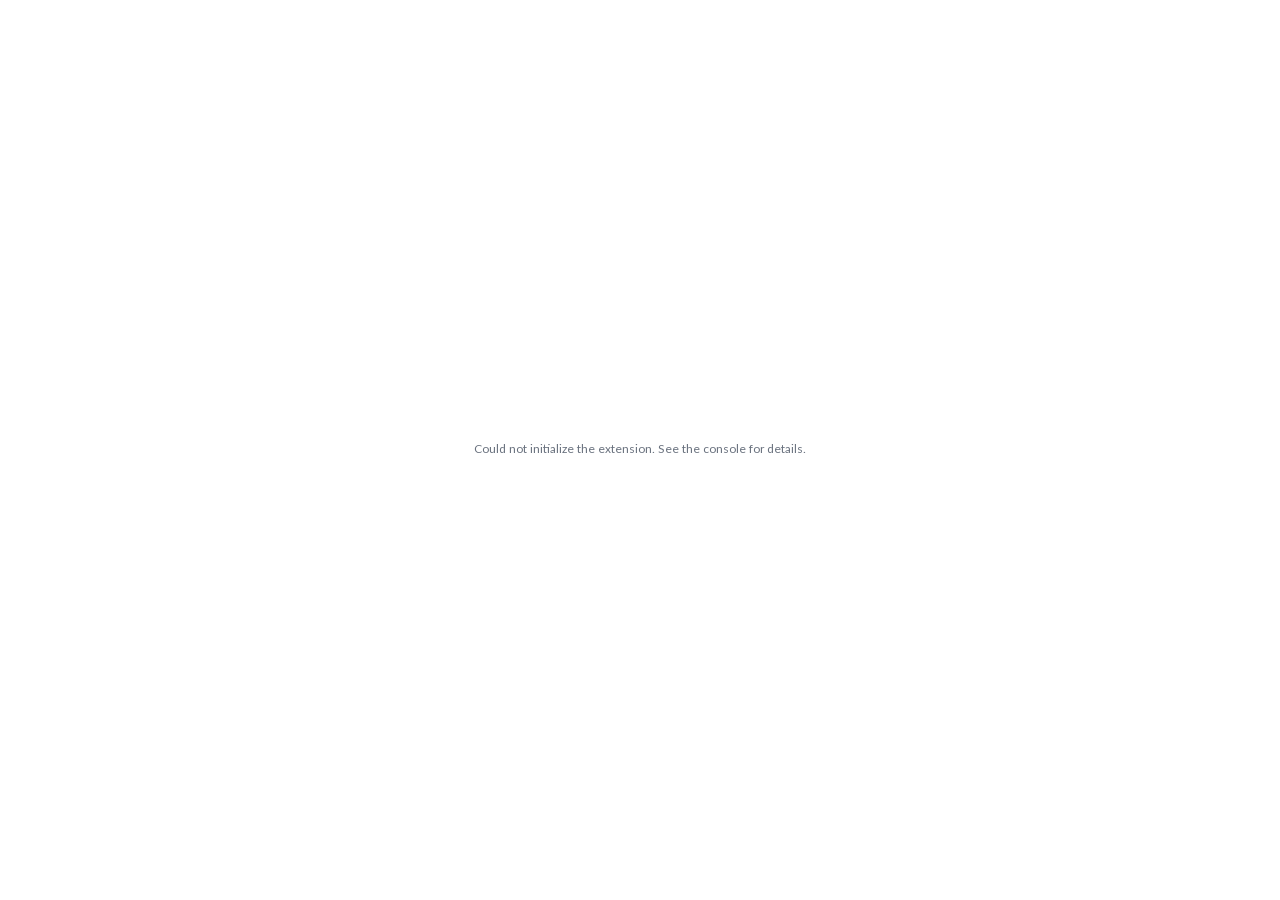
<file: index.html>
<!DOCTYPE html>
<html lang="en">
  <head>
    <meta charset="utf-8" />
    <meta name="viewport" content="width=device-width, initial-scale=1" />
    <title>Bar Chart</title>
    <link rel="stylesheet" href="./fonts/fonts.css?v=22ceb76171" />
    <link rel="stylesheet" href="./chart.css?v=0614e02020" />
    <script src="./timing.js?v=666dc99b7c"></script>
    <script src="./icons.js?v=58c76ce58f"></script>
    <script src="./config.js?v=135524ec0a"></script>
    <script src="./export.js?v=fc7566d4d2"></script>
    <script src="./chart.js?v=4d01f180c1"></script>
  </head>

  <body>
    <div id="card" class="card is-empty">
      <div class="head">
        <div id="icon" class="icon" aria-hidden="true"></div>
        <div id="title" class="title"></div>
        <div id="explanation" class="explanation"></div>
      </div>

      <div id="drillbar" class="drillbar"></div>

      <div id="body" class="body legend-top">
        <div id="legend" class="legend"></div>
        <div id="plot" class="plot">
          <svg id="svg" class="svg" role="img" aria-label="Bar chart"></svg>
        </div>
      </div>

      <div id="hint" class="hint"></div>
    </div>

    <div id="tooltip" class="tooltip" role="tooltip"></div>
    <div id="menu" class="menu" role="menu"></div>
    <div id="note" class="note-editor"></div>

    <script>
      // Dev preview only: index.html?mock loads a stand-in for the Tableau API.
      if (/[?&]mock\b/.test(location.search)) document.write('<script src="./dev/mock.js?v=609a21f750"><\/script>');
    </script>
    <script>
      // Tableau Extensions API is bundled in ./lib (no CDN). Skipped when a dev mock already defined it.
      if (!(window.tableau && window.tableau.extensions)) {
        document.write('<script src="./lib/tableau.extensions.1.17.0.min.js?v=276479f2c7"><\/script>');
      }
    </script>
    <script>
      if (window.ExtTiming) ExtTiming.mark('Tableau API library loaded');
      if (window.tableau && window.tableau.extensions) {
        window.BarChart.init();
      } else {
        document.getElementById('hint').textContent =
            'Could not load the Tableau Extensions API library.';
      }
    </script>
  </body>
</html>
</file>
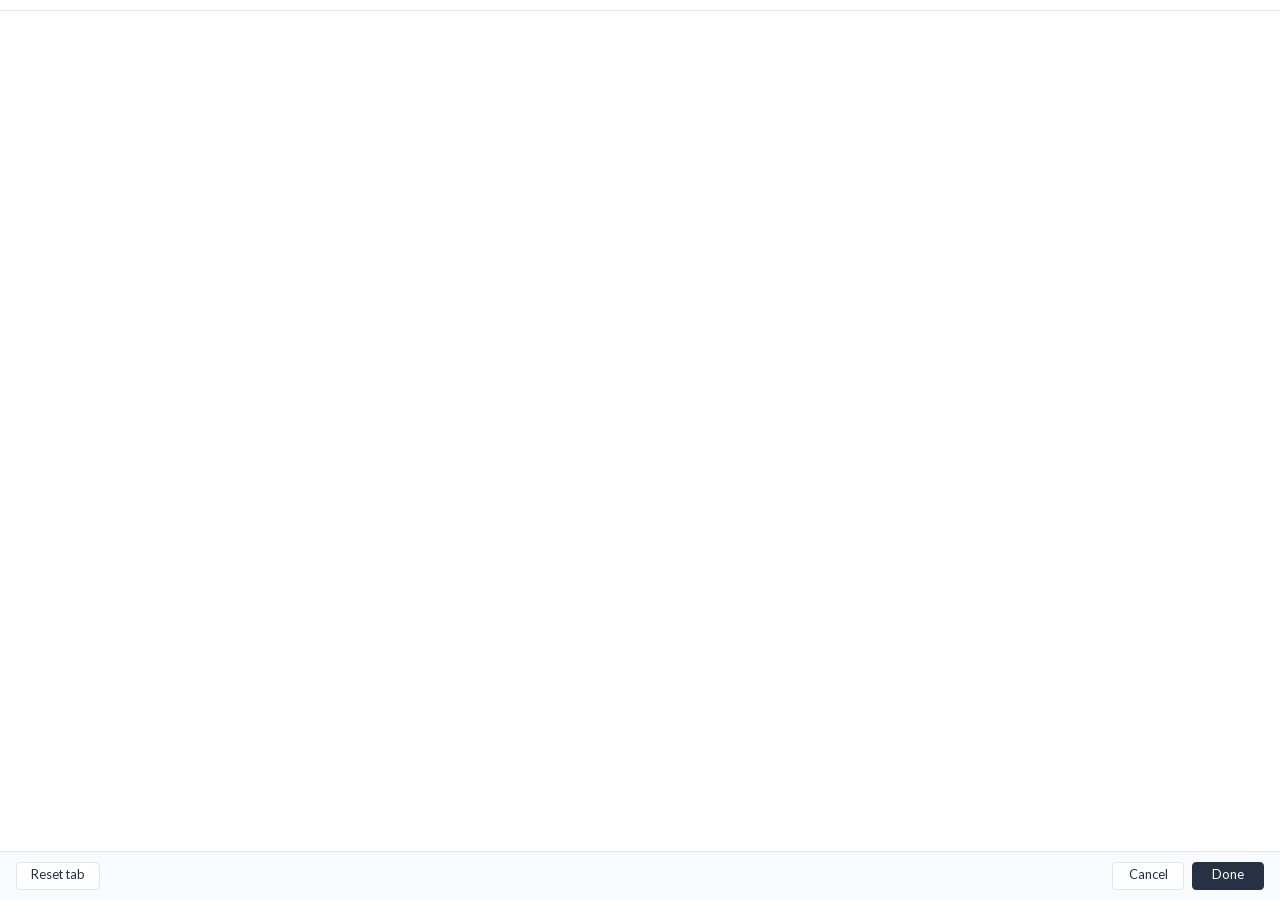
<file: configure.html>
<!DOCTYPE html>
<html lang="en">
  <head>
    <meta charset="utf-8" />
    <meta name="viewport" content="width=device-width, initial-scale=1" />
    <title>Bar Chart — Format</title>
    <link rel="stylesheet" href="./fonts/fonts.css?v=22ceb76171" />
    <link rel="stylesheet" href="./configure.css?v=208e59c6a4" />
  </head>

  <body>
    <nav class="tabs" id="tabs" role="tablist"></nav>

    <main class="body" id="panels"></main>

    <footer class="footer">
      <button class="btn" id="reset-tab" type="button" title="Restore the defaults for this tab">Reset tab</button>
      <span class="status" id="status"></span>
      <button class="btn" id="cancel" type="button">Cancel</button>
      <button class="btn btn--primary" id="done" type="button">Done</button>
    </footer>

    <script src="./icons.js?v=58c76ce58f"></script>
    <script src="./config.js?v=135524ec0a"></script>
    <script src="./configure.js?v=7432713ffc"></script>
    <script>
      if (/[?&]mock\b/.test(location.search)) document.write('<script src="./dev/mock.js?v=609a21f750"><\/script>');
    </script>
    <script>
      // Tableau Extensions API is bundled in ./lib (no CDN). Skipped when a dev mock already defined it.
      if (!(window.tableau && window.tableau.extensions)) {
        document.write('<script src="./lib/tableau.extensions.1.17.0.min.js?v=276479f2c7"><\/script>');
      }
    </script>
    <script>
      if (window.tableau && window.tableau.extensions) {
        window.BarChartConfigure.init();
      } else {
        console.error('Could not load the Tableau Extensions API library.');
      }
    </script>
  </body>
</html>
</file>
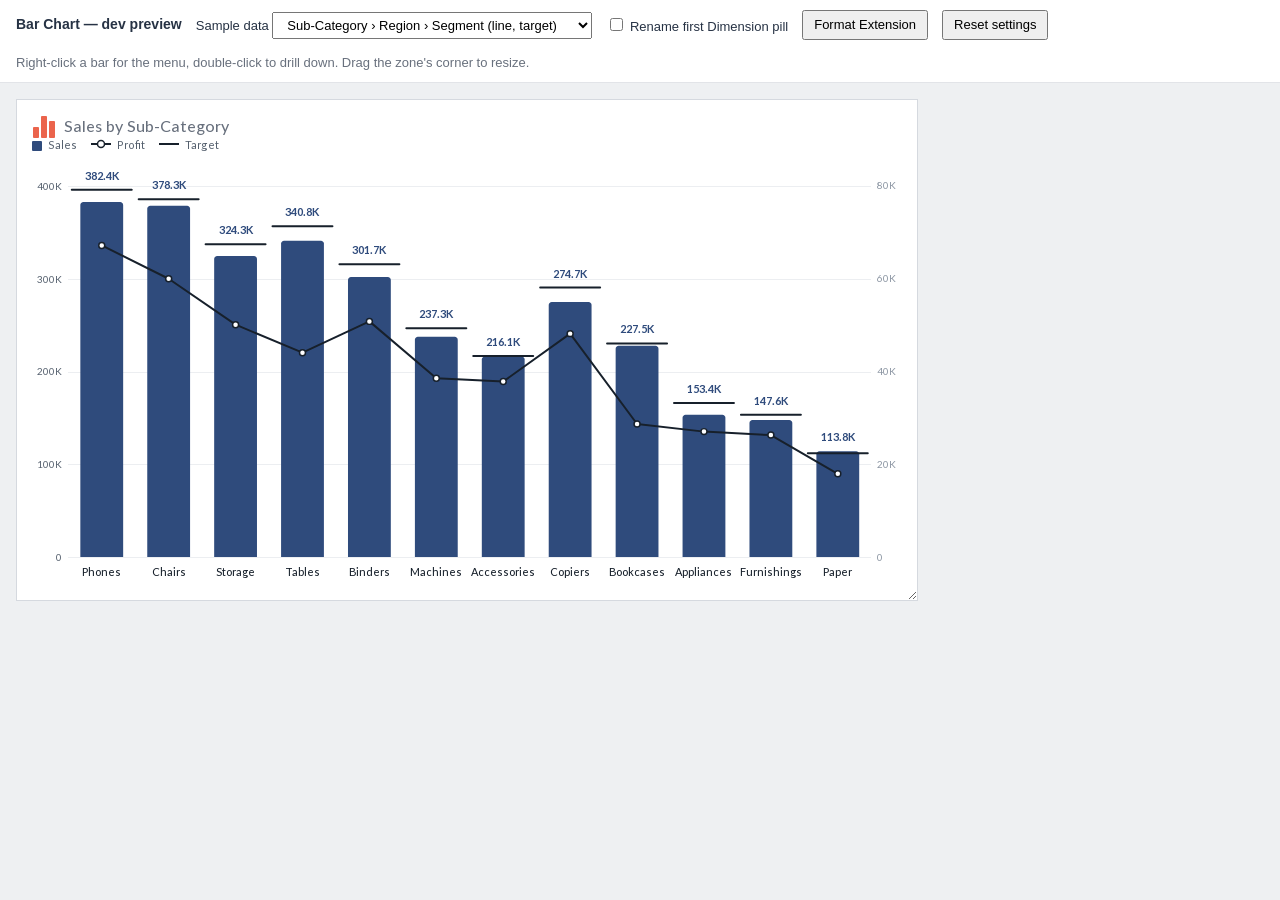
<file: dev/preview.html>
<!DOCTYPE html>
<html lang="en">
<head>
<meta charset="utf-8">
<title>Bar Chart — dev preview</title>
<style>
  body { margin: 0; font: 13px/1.4 -apple-system, "Segoe UI", Roboto, Arial, sans-serif; color: #263244; background: #eef0f2; }
  .bar { display: flex; gap: 14px; align-items: center; padding: 10px 16px; background: #fff; border-bottom: 1px solid #e2e4e8; flex-wrap: wrap; }
  .bar b { font-size: 14px; }
  .wrap { display: flex; gap: 16px; padding: 16px; align-items: flex-start; }
  .zone { resize: both; overflow: hidden; width: 900px; height: 500px; background: #fff; border: 1px solid #d5d9df; }
  .zone iframe, .dlg iframe { width: 100%; height: 100%; border: 0; display: block; }
  .dlg { width: 620px; height: 780px; background: #fff; border: 1px solid #d5d9df; box-shadow: 0 6px 24px rgba(0,0,0,.12); display: none; }
  button, select { font: inherit; padding: 4px 10px; }
  .note { color: #68707d; }
</style>
</head>
<body>
  <div class="bar">
    <b>Bar Chart — dev preview</b>
    <label>Sample data
      <select id="ds">
        <option value="sales">Sub-Category › Region › Segment (line, target)</option>
        <option value="monthly">Monthly (date axis + line)</option>
        <option value="compare">Two measures (left-right comparison)</option>
        <option value="grouped">Three measures (grouped)</option>
        <option value="stacked">Three measures (stacked / 100%)</option>
        <option value="progress">Ratios with goal (progress bars)</option>
        <option value="negative">Negative values</option>
        <option value="nested">Category › Sub-Category, Sales + Profit</option>
        <option value="big">Stress test: 1,600 rows (add &amp;n=400 for 16,000)</option>
        <option value="ages">Age group › Gender (2 values), one measure</option>
        <option value="raw">Raw large numbers</option>
        <option value="measures">No Dimension: Measure Names</option>
        <option value="top">25 countries (Top N)</option>
      </select>
    </label>
    <label><input type="checkbox" id="rename"> Rename first Dimension pill</label>
    <button id="fmt" type="button">Format Extension</button>
    <button id="reset" type="button">Reset settings</button>
    <span class="note">Right-click a bar for the menu, double-click to drill down. Drag the zone's corner to resize.</span>
  </div>
  <div class="wrap">
    <div class="zone"><iframe id="card" title="chart"></iframe></div>
    <div class="dlg" id="dlg"><iframe id="dialog" title="Format dialog"></iframe></div>
  </div>
<script>
  var ds = document.getElementById('ds');
  ds.value = localStorage.getItem('bcMockData') || 'sales';
  var rn = document.getElementById('rename');
  rn.checked = localStorage.getItem('bcMockRename') === '1';
  rn.addEventListener('change', function () { localStorage.setItem('bcMockRename', rn.checked ? '1' : '0'); closeDlg(); load(); });
  function load () { document.getElementById('card').src = '../index.html?mock&data=' + ds.value + (rn.checked ? '&rename' : '') + (/debug/.test(location.search) ? '&debug' : ''); }
  ds.addEventListener('change', function () { localStorage.setItem('bcMockData', ds.value); closeDlg(); load(); });
  document.getElementById('reset').addEventListener('click', function () { localStorage.removeItem('bcMockSettings'); closeDlg(); load(); });
  document.getElementById('fmt').addEventListener('click', function () {
    document.getElementById('card').contentWindow.postMessage({ type: 'bc-configure' }, '*');
  });
  function closeDlg () {
    document.getElementById('dlg').style.display = 'none';
    document.getElementById('dialog').src = 'about:blank';
    var c = document.getElementById('card').contentWindow;
    if (c) c.postMessage({ type: 'bc-dialog-closed' }, '*');
  }
  window.addEventListener('message', function (e) {
    if (!e.data) return;
    if (e.data.type === 'bc-open-dialog') {
      document.getElementById('dlg').style.display = 'block';
      document.getElementById('dialog').src = e.data.url;
    }
    if (e.data.type === 'bc-close-dialog') closeDlg();
  });
  load();
</script>
</body>
</html>
</file>
<file: fonts/fonts.css>
/* Lato 2.0 (SIL Open Font License) — bundled (WOFF2, Latin subset) so the card matches Figma even on
   machines without Lato installed. An installed copy is preferred when present. */
@font-face {
  font-family: "Lato";
  font-style: normal;
  font-weight: 400;
  font-display: swap;
  src: local("Lato Regular"), local("Lato-Regular"), url("./Lato-Regular.woff2") format("woff2");
  unicode-range: U+0000-017F, U+0192, U+02C6, U+02DA, U+02DC, U+2000-206F, U+2070-209F, U+20A0-20CF, U+2100-2122, U+2190-2193, U+2212, U+2215, U+2248, U+2260, U+2264-2265, U+25B2-25BE, U+FEFF, U+FFFD;
}
@font-face {
  font-family: "Lato";
  font-style: italic;
  font-weight: 400;
  font-display: swap;
  src: local("Lato Italic"), local("Lato-Italic"), url("./Lato-Italic.woff2") format("woff2");
  unicode-range: U+0000-017F, U+0192, U+02C6, U+02DA, U+02DC, U+2000-206F, U+2070-209F, U+20A0-20CF, U+2100-2122, U+2190-2193, U+2212, U+2215, U+2248, U+2260, U+2264-2265, U+25B2-25BE, U+FEFF, U+FFFD;
}
@font-face {
  font-family: "Lato";
  font-style: normal;
  font-weight: 500;
  font-display: swap;
  src: local("Lato Medium"), local("Lato-Medium"), url("./Lato-Medium.woff2") format("woff2");
  unicode-range: U+0000-017F, U+0192, U+02C6, U+02DA, U+02DC, U+2000-206F, U+2070-209F, U+20A0-20CF, U+2100-2122, U+2190-2193, U+2212, U+2215, U+2248, U+2260, U+2264-2265, U+25B2-25BE, U+FEFF, U+FFFD;
}
@font-face {
  font-family: "Lato";
  font-style: italic;
  font-weight: 500;
  font-display: swap;
  src: local("Lato Medium Italic"), local("Lato-MediumItalic"), url("./Lato-MediumItalic.woff2") format("woff2");
  unicode-range: U+0000-017F, U+0192, U+02C6, U+02DA, U+02DC, U+2000-206F, U+2070-209F, U+20A0-20CF, U+2100-2122, U+2190-2193, U+2212, U+2215, U+2248, U+2260, U+2264-2265, U+25B2-25BE, U+FEFF, U+FFFD;
}
@font-face {
  font-family: "Lato";
  font-style: normal;
  font-weight: 700;
  font-display: swap;
  src: local("Lato Bold"), local("Lato-Bold"), url("./Lato-Bold.woff2") format("woff2");
  unicode-range: U+0000-017F, U+0192, U+02C6, U+02DA, U+02DC, U+2000-206F, U+2070-209F, U+20A0-20CF, U+2100-2122, U+2190-2193, U+2212, U+2215, U+2248, U+2260, U+2264-2265, U+25B2-25BE, U+FEFF, U+FFFD;
}
@font-face {
  font-family: "Lato";
  font-style: italic;
  font-weight: 700;
  font-display: swap;
  src: local("Lato Bold Italic"), local("Lato-BoldItalic"), url("./Lato-BoldItalic.woff2") format("woff2");
  unicode-range: U+0000-017F, U+0192, U+02C6, U+02DA, U+02DC, U+2000-206F, U+2070-209F, U+20A0-20CF, U+2100-2122, U+2190-2193, U+2212, U+2215, U+2248, U+2260, U+2264-2265, U+25B2-25BE, U+FEFF, U+FFFD;
}
</file>
<file: chart.css>
/* Bar Chart — header styled like KPI Card 3; fonts, colours and sizes are set
   inline by chart.js from the saved settings. */

html,
body {
  margin: 0;
  padding: 0;
  width: 100%;
  height: 100%;
  overflow: hidden;
  background: transparent !important;
}

*,
*::before,
*::after {
  box-sizing: border-box;
}

.card {
  width: 100%;
  height: 100%;
  padding: 15px;
  display: flex;
  flex-direction: column;
  align-items: stretch;
  background: transparent;
  line-height: normal;
  -webkit-font-smoothing: antialiased;
  user-select: none;
  cursor: default;
  overflow: hidden;
}

/* ---- Header (same as KPI Card 3) ------------------------------------- */
.head {
  display: grid;
  grid-template-columns: auto minmax(0, 1fr);
  column-gap: 8px;
  align-items: center;
  min-width: 0;
  flex: none;
}

.icon {
  grid-column: 1;
  grid-row: 1;
  display: flex;
  align-items: center;
  justify-content: center;
  line-height: 0;
}

.head.icon-span .icon { grid-row: 1 / span 2; }

.icon svg,
.icon img { display: block; }

.title {
  grid-column: 2;
  grid-row: 1;
  min-width: 0;
  white-space: nowrap;
  overflow: hidden;
  text-overflow: ellipsis;
}

.explanation {
  grid-column: 2;
  grid-row: 2;
  min-width: 0;
  white-space: nowrap;
  overflow: hidden;
  text-overflow: ellipsis;
}

.card.no-icon .head { grid-template-columns: minmax(0, 1fr); }

.card.no-icon .title,
.card.no-icon .explanation { grid-column: 1; }

.card.no-head .head { display: none; }

/* ---- Drill breadcrumb ---------------------------------------------------- */
.drillbar {
  display: none;
  flex: none;
  align-items: center;
  gap: 6px;
  margin-top: 6px;
  font: 11.5px/1.3 "Lato", -apple-system, "Segoe UI", Roboto, Arial, sans-serif;
  color: #55606e;
  min-width: 0;
  white-space: nowrap;
  overflow: hidden;
}

.drillbar.is-on { display: flex; }

.drillbar button {
  border: 1px solid #e2e4e8;
  background: #fff;
  border-radius: 4px;
  padding: 2px 8px;
  font: inherit;
  color: #263244;
  cursor: pointer;
}

.drillbar button:hover { background: #f2f4f6; }
.drillbar .crumb { overflow: hidden; text-overflow: ellipsis; }
.drillbar .crumb b { color: #263244; }

/* ---- Body: legend + plot --------------------------------------------------- */
.body {
  flex: 1 1 auto;
  min-height: 0;
  display: flex;
  flex-direction: column;
  gap: 8px;
}

.body.legend-bottom { flex-direction: column-reverse; }
.body.legend-left { flex-direction: row; }
.body.legend-right { flex-direction: row-reverse; }

.legend {
  flex: none;
  display: flex;
  flex-wrap: wrap;
  align-items: center;
  column-gap: 14px;
  row-gap: 4px;
  min-width: 0;
}

.legend:empty { display: none; }

.body.legend-left .legend,
.body.legend-right .legend {
  flex-direction: column;
  flex-wrap: nowrap;
  align-items: flex-start;
  justify-content: center;
  max-width: 34%;
  overflow: hidden;
}

.legend.is-boxed { padding: 6px 10px; border: 1px solid #e2e4e8; border-radius: 6px; }

.legend .lg-title { font-weight: 700; margin-right: 4px; }

.lg-item {
  display: inline-flex;
  align-items: center;
  gap: 6px;
  min-width: 0;
  max-width: 100%;
  white-space: nowrap;
  cursor: default;
  transition: opacity 0.15s;
}

.lg-item.is-click { cursor: pointer; }
.lg-item.is-off { opacity: 0.35; }
.lg-item.is-off .lg-name { text-decoration: line-through; }
.lg-name { overflow: hidden; text-overflow: ellipsis; }
.lg-val { font-weight: 700; }
.lg-mark { flex: none; display: inline-block; }
.lg-ramp { display: inline-block; width: 90px; height: 8px; border-radius: 2px; }

/* ---- Chart ------------------------------------------------------------ */
.plot {
  flex: 1 1 auto;
  min-height: 0;
  min-width: 0;
  position: relative;
  border-radius: 4px;
}

.svg {
  position: absolute;
  inset: 0;
  width: 100%;
  height: 100%;
  overflow: visible;
  font-variant-numeric: lining-nums tabular-nums;
}

.svg .bar { cursor: pointer; transition: opacity 0.15s; }
.svg .bar.is-dim { opacity: var(--dim, 0.45); }
.svg .bar.is-hover .bar-body { filter: brightness(1.06); }
.svg .line-series { transition: opacity 0.15s; }
.svg .line-series.is-dim { opacity: 0.2; }
.svg text { pointer-events: none; }
.svg .comment-mark { cursor: pointer; }
.svg .lbl { transition: opacity 0.15s; }
/* value labels and names on the axis are clickable like their bars */
.svg [data-cat], .svg .lbl[data-i] * { pointer-events: auto; pointer-events: bounding-box; cursor: pointer; }
/* Click selects the bar in Tableau: everything but the selected category fades */
.svg .is-unsel { opacity: 0.3; transition: opacity 0.15s; }
.svg .bar.is-unsel.is-dim { opacity: 0.2; }
/* many marks: no fade transitions, so hovering stays fast */
.many .svg .bar, .many .svg .lbl, .many .svg .line-series, .many .svg .is-unsel, .svg.many .bar { transition: none; }
.svg .lbl.is-dim { opacity: 0.35; }

@keyframes bc-grow { from { transform: scale(var(--sx, 1), var(--sy, 0)); } to { transform: scale(1, 1); } }
@keyframes bc-fade { from { opacity: 0; } to { opacity: 1; } }

.svg.animate .grow {
  transform-box: fill-box;
  animation: bc-grow var(--ms, 450ms) cubic-bezier(0.2, 0.7, 0.2, 1) both;
}

.svg.animate .fade { animation: bc-fade var(--ms, 450ms) ease-out both; }

/* ---- Tooltip ---------------------------------------------------------- */
.tooltip {
  display: none;
  position: fixed;
  z-index: 10;
  pointer-events: none;
  min-width: 150px;
  max-width: 320px;
  padding: 8px 10px;
  background: #ffffff;
  border: 1px solid #e2e4e8;
  border-radius: 6px;
  box-shadow: 0 4px 14px rgba(38, 50, 68, 0.12);
  font-size: 12px;
  line-height: 1.4;
  color: #263244;
  white-space: nowrap;
}

.tooltip.is-pinned { pointer-events: auto; max-height: 80vh; overflow: auto; box-shadow: 0 6px 22px rgba(38, 50, 68, 0.22); }

.tt-close {
  float: right;
  margin: -4px -4px 0 8px;
  border: 0;
  background: none;
  font-size: 15px;
  line-height: 1;
  color: #8c96a3;
  cursor: pointer;
  padding: 2px 4px;
}

.tt-path { color: #8c96a3; font-size: 11px; }
.tt-name { color: #68707d; margin-bottom: 2px; }
.tt-series { display: flex; align-items: center; gap: 6px; color: #55606e; }
.tt-value { font-weight: 700; font-size: 14px; }
.tt-note { color: #68707d; font-size: 11px; }
.tt-rows { margin-top: 6px; border-top: 1px solid #eef0f2; padding-top: 5px; }
.tt-head { display: flex; gap: 6px; font-size: 10.5px; color: #8c96a3; text-transform: uppercase; letter-spacing: 0.04em; margin-bottom: 2px; }
.tt-head .nm { flex: 1; }
.tt-head button { border: 0; background: none; font: inherit; color: inherit; cursor: pointer; padding: 0 2px; text-transform: inherit; letter-spacing: inherit; }
.tt-head button.is-on { color: #263244; font-weight: 700; }
.tt-row { display: flex; align-items: center; gap: 6px; }
.tt-row .sw { width: 9px; height: 9px; border-radius: 2px; flex: none; }
.tt-row .nm { flex: 1; color: #55606e; overflow: hidden; text-overflow: ellipsis; }
.tt-row .vl { font-weight: 600; }
.tt-kv .tt-row { align-items: flex-start; }
.tt-kv .tt-row .nm { flex: none; max-width: 50%; }
.tt-kv .tt-row .vl { flex: 1; text-align: right; overflow-wrap: anywhere; }
.tt-row .pc { color: #8c96a3; min-width: 42px; text-align: right; }
.tt-more { color: #8c96a3; font-size: 11px; }
.tt-comment { margin-top: 6px; padding: 5px 7px; border-left: 3px solid #eb644c; background: #fdf3f1; white-space: normal; font-size: 11.5px; }
.tt-comment .by { color: #8c96a3; font-size: 10.5px; }
.tt-hint { margin-top: 5px; color: #a0a8b3; font-size: 10.5px; }

/* ---- Right-click menu ------------------------------------------------- */
.menu {
  display: none;
  position: fixed;
  z-index: 20;
  min-width: 200px;
  padding: 4px 0;
  background: #ffffff;
  border: 1px solid #e2e4e8;
  border-radius: 6px;
  box-shadow: 0 6px 18px rgba(38, 50, 68, 0.16);
  font: 12.5px/1.3 "Lato", -apple-system, "Segoe UI", Roboto, Arial, sans-serif;
  color: #263244;
}

.menu button {
  display: block;
  width: 100%;
  padding: 7px 14px;
  border: 0;
  background: none;
  font: inherit;
  color: inherit;
  text-align: left;
  cursor: pointer;
  white-space: nowrap;
}

.menu button:hover { background: #f2f4f6; }
.menu button:disabled { color: #b0b6bf; cursor: default; background: none; }
.menu hr { border: 0; border-top: 1px solid #eef0f2; margin: 4px 0; }
.menu .menu-head { padding: 4px 14px 2px; font-size: 11px; color: #8c96a3; overflow: hidden; text-overflow: ellipsis; white-space: nowrap; max-width: 280px; }

/* ---- Comment editor ----------------------------------------------------- */
.note-editor {
  display: none;
  position: fixed;
  z-index: 30;
  width: 260px;
  padding: 10px;
  background: #fff;
  border: 1px solid #e2e4e8;
  border-radius: 6px;
  box-shadow: 0 8px 24px rgba(38, 50, 68, 0.2);
  font: 12px/1.4 "Lato", -apple-system, "Segoe UI", Roboto, Arial, sans-serif;
  color: #263244;
}

.note-editor .ne-title { font-weight: 700; margin-bottom: 6px; overflow: hidden; text-overflow: ellipsis; white-space: nowrap; }
.note-editor textarea {
  width: 100%;
  height: 70px;
  resize: vertical;
  border: 1px solid #e2e4e8;
  border-radius: 4px;
  padding: 6px;
  font: inherit;
  user-select: text;
}
.note-editor .ne-list { max-height: 120px; overflow: auto; margin-bottom: 6px; }
.note-editor .ne-item { display: flex; gap: 6px; align-items: flex-start; padding: 4px 0; border-bottom: 1px solid #f0f1f3; }
.note-editor .ne-item span { flex: 1; white-space: pre-wrap; }
.note-editor .ne-item button { border: 0; background: none; color: #b4431e; cursor: pointer; font: inherit; }
.note-editor .ne-row { display: flex; gap: 6px; justify-content: flex-end; margin-top: 8px; align-items: center; }
.note-editor .ne-row .msg { margin-right: auto; color: #b4431e; font-size: 11px; }
.note-editor .ne-row button {
  height: 26px;
  padding: 0 12px;
  border: 1px solid #e2e4e8;
  border-radius: 4px;
  background: #fff;
  font: inherit;
  cursor: pointer;
}
.note-editor .ne-row button.primary { background: #263244; border-color: #263244; color: #fff; }

/* ---- Empty state ------------------------------------------------------ */
.hint {
  display: none;
  margin: auto;
  max-width: 90%;
  font: 12px/1.45 "Lato", -apple-system, "Segoe UI", Roboto, Arial, sans-serif;
  color: #68707d;
  text-align: center;
}

.card.is-empty > :not(.hint) { display: none !important; }
.card.is-empty .hint { display: block; }

/* ---- small multiples ---------------------------------------------------- */
.panes { position: absolute; inset: 0; display: grid; }
.pane { display: flex; flex-direction: column; min-width: 0; min-height: 0; }
.pane-title { flex: none; padding: 0 2px 4px; white-space: nowrap; overflow: hidden; text-overflow: ellipsis; }
.pane-plot { flex: 1 1 auto; position: relative; min-height: 0; min-width: 0; }
</file>
<file: configure.css>
:root {
  --text: #263244;
  --muted: #68707d;
  --line: #e2e4e8;
  --soft: #f5f6f8;
  --accent: #eb644c;
  --accent-ink: #ffffff;
  --font: "Lato", -apple-system, BlinkMacSystemFont, "Segoe UI", Roboto, Arial, sans-serif;
}

* { box-sizing: border-box; }

html, body { margin: 0; height: 100%; }

body {
  display: flex;
  flex-direction: column;
  font: 13px/1.35 var(--font);
  color: var(--text);
  background: #fff;
}

/* ---- tabs -------------------------------------------------------------- */
.tabs {
  display: flex;
  gap: 2px;
  padding: 10px 12px 0;
  border-bottom: 1px solid var(--line);
  flex: none;
  overflow-x: auto;
}

.tab {
  border: 0;
  background: none;
  padding: 8px 10px 9px;
  font: inherit;
  color: var(--muted);
  cursor: pointer;
  border-bottom: 2px solid transparent;
  white-space: nowrap;
}

.tab:hover { color: var(--text); }

.tab[aria-selected="true"] {
  color: var(--text);
  font-weight: 700;
  border-bottom-color: var(--accent);
}

/* ---- panels ------------------------------------------------------------ */
.body {
  flex: 1;
  overflow-y: auto;
  padding: 14px 16px 20px;
}

.panel[hidden] { display: none; }

.group { margin: 0 0 18px; }

.group-title {
  margin: 0 0 8px;
  font-size: 11px;
  font-weight: 700;
  letter-spacing: 0.06em;
  text-transform: uppercase;
  color: var(--muted);
}

.row {
  display: grid;
  grid-template-columns: 132px 1fr;
  align-items: center;
  gap: 10px;
  min-height: 30px;
  margin-bottom: 6px;
}

.row > label:first-child { color: var(--muted); }

.row[hidden] { display: none; }

.help {
  grid-column: 2;
  margin-top: -4px;
  font-size: 11.5px;
  color: var(--muted);
}

.inline { display: flex; align-items: center; gap: 8px; min-width: 0; }

input[type="text"],
input[type="number"],
select,
textarea {
  height: 28px;
  width: 100%;
  min-width: 0;
  padding: 0 8px;
  border: 1px solid var(--line);
  border-radius: 4px;
  font: inherit;
  color: var(--text);
  background: #fff;
}

textarea { height: 52px; padding: 6px 8px; resize: vertical; }

input[type="number"] { width: 84px; }

input:focus, select:focus, textarea:focus {
  outline: 2px solid rgba(235, 100, 76, 0.35);
  outline-offset: 0;
  border-color: var(--accent);
}

input[type="color"] {
  width: 34px;
  height: 28px;
  padding: 0;
  border: 1px solid var(--line);
  border-radius: 4px;
  background: none;
  cursor: pointer;
  flex: none;
}

.hex {
  width: 92px !important;
  font-family: ui-monospace, SFMono-Regular, Menlo, monospace;
  font-size: 12px;
  text-transform: uppercase;
}

.hex.is-invalid { border-color: #e35263; }

input[type="checkbox"] { accent-color: var(--accent); width: 15px; height: 15px; margin: 0; }

input[type="range"] { flex: 1; accent-color: var(--accent); }

.readout { min-width: 38px; text-align: right; color: var(--muted); font-variant-numeric: tabular-nums; }

/* ---- segmented control ------------------------------------------------ */
.seg {
  justify-self: start;
  display: inline-flex;
  border: 1px solid var(--line);
  border-radius: 4px;
  overflow: hidden;
}

.seg button {
  border: 0;
  border-right: 1px solid var(--line);
  background: #fff;
  padding: 5px 10px;
  font: inherit;
  color: var(--text);
  cursor: pointer;
}

.seg button:last-child { border-right: 0; }

.seg button[aria-pressed="true"] { background: var(--text); color: #fff; }

/* ---- icon pickers ------------------------------------------------------ */
.icon-preview {
  display: flex;
  align-items: center;
  gap: 10px;
  padding: 10px 12px;
  border: 1px solid var(--line);
  border-radius: 6px;
  margin-bottom: 14px;
  background: var(--soft);
}

.icon-preview .slot {
  width: 24px;
  height: 24px;
  display: flex;
  align-items: center;
  justify-content: center;
  flex: none;
}

.icon-preview .slot img, .icon-preview .slot svg { display: block; }

.icon-preview .name { color: var(--muted); font-size: 12px; overflow: hidden; text-overflow: ellipsis; white-space: nowrap; }

.grid {
  display: grid;
  grid-template-columns: repeat(auto-fill, minmax(40px, 1fr));
  gap: 6px;
  padding: 2px;
}

.cell {
  height: 40px;
  border: 1px solid var(--line);
  border-radius: 5px;
  background: #fff;
  display: flex;
  align-items: center;
  justify-content: center;
  cursor: pointer;
  padding: 0;
}

.cell:hover { border-color: #b8bdc6; }

.cell.is-active { outline: 2px solid var(--accent); outline-offset: 1px; border-color: transparent; }

.cell img { max-width: 24px; max-height: 24px; display: block; }

.cell--dark, .slot--dark { background: #263244; border-color: #263244; border-radius: 5px; }

.grid-title {
  margin: 12px 0 6px;
  font-size: 11.5px;
  font-weight: 700;
  color: var(--muted);
}

.grid-title:first-child { margin-top: 4px; }

.note { color: var(--muted); font-size: 12px; margin: 6px 0 10px; }

.note code { font-size: 11.5px; background: var(--soft); padding: 1px 4px; border-radius: 3px; }

.drop {
  display: flex;
  flex-direction: column;
  align-items: center;
  justify-content: center;
  gap: 4px;
  padding: 18px;
  border: 1.5px dashed #c9cdd4;
  border-radius: 6px;
  color: var(--muted);
  text-align: center;
  cursor: pointer;
}

.drop.is-over { border-color: var(--accent); background: #fff6f4; }

.drop input { display: none; }

/* ---- footer ------------------------------------------------------------ */
.footer {
  flex: none;
  display: flex;
  align-items: center;
  gap: 8px;
  padding: 10px 16px;
  border-top: 1px solid var(--line);
  background: #fafbfc;
}

.status { margin-right: auto; color: var(--muted); font-size: 12px; }

.btn {
  height: 28px;
  min-width: 72px;
  padding: 0 14px;
  border: 1px solid var(--line);
  border-radius: 4px;
  background: #fff;
  font: inherit;
  color: var(--text);
  cursor: pointer;
}

.btn:hover { background: var(--soft); }

.btn--primary { background: var(--text); border-color: var(--text); color: #fff; }

.btn--primary:hover { background: #1a2433; }

/* ---- Waterfall additions (shared) --------------------------------------------- */
.tabs { flex-wrap: wrap; }
.sample {
  grid-column: 2;
  margin: 2px 0 8px 142px;
  font-size: 12px;
  color: var(--muted);
  font-variant-numeric: tabular-nums;
  white-space: pre;
}
.subcard {
  border: 1px solid var(--line);
  border-radius: 6px;
  padding: 10px 12px 8px;
  margin-bottom: 10px;
  background: var(--soft);
}
.btn--small { height: 24px; min-width: 0; padding: 0 10px; font-size: 12px; }
.group .inline .btn { flex: none; }
.note a { color: var(--accent); }
.dimlist { display: flex; flex-direction: column; gap: 4px; }
.dimitem {
  display: flex; align-items: center; gap: 8px;
  padding: 4px 6px 4px 8px; border: 1px solid var(--line); border-radius: 4px; background: #fff;
}
.dimitem.is-off .dimname { color: var(--muted); }
.dimname { flex: 1; min-width: 0; overflow: hidden; text-overflow: ellipsis; white-space: nowrap; }
.mini {
  width: 24px; height: 22px; padding: 0; border: 1px solid var(--line); border-radius: 3px;
  background: #fff; color: var(--text); font-size: 9px; cursor: pointer;
}
.mini:disabled { opacity: 0.3; cursor: default; }

/* ---- Bar Chart additions ---------------------------------------------- */
.tabs { row-gap: 0; }
.tab { padding: 7px 8px 8px; }
.presets { display: grid; grid-template-columns: repeat(auto-fill, minmax(120px, 1fr)); gap: 8px; }
.preset {
  display: flex; flex-direction: column; align-items: stretch; gap: 4px;
  padding: 6px; border: 1px solid var(--line); border-radius: 6px; background: #fff;
  font: inherit; font-size: 11.5px; color: var(--text); cursor: pointer; text-align: center;
}
.preset:hover { border-color: var(--accent); }
.preset svg { display: block; width: 100%; height: 56px; }
.choice { display: grid; grid-template-columns: repeat(auto-fill, minmax(92px, 1fr)); gap: 6px; }
.choice button {
  display: flex; flex-direction: column; align-items: center; gap: 3px; padding: 6px 4px;
  border: 1px solid var(--line); border-radius: 6px; background: #fff; font: inherit; font-size: 11.5px;
  color: var(--text); cursor: pointer;
}
.choice button svg { width: 44px; height: 30px; display: block; }
.choice button[aria-pressed="true"] { outline: 2px solid var(--accent); outline-offset: 1px; border-color: transparent; }
.memberlist { display: flex; flex-direction: column; gap: 4px; max-height: 340px; overflow: auto; padding-right: 2px; }
.member {
  display: grid; grid-template-columns: 26px minmax(0, 1fr) auto; align-items: center; gap: 8px;
  padding: 4px 6px; border: 1px solid var(--line); border-radius: 4px; background: #fff;
}
.member .mslot { width: 24px; height: 24px; display: flex; align-items: center; justify-content: center; border-radius: 4px; }
.member .mslot img { max-width: 20px; max-height: 20px; }
.member .mname { overflow: hidden; text-overflow: ellipsis; white-space: nowrap; }
.member .inline { gap: 4px; }
.member select { width: auto; max-width: 130px; height: 24px; font-size: 12px; }
.member .btn--small { min-width: 0; }
.swatches { display: flex; flex-wrap: wrap; gap: 3px; }
.swatches span { width: 14px; height: 14px; border-radius: 3px; display: inline-block; }
.comment {
  border: 1px solid var(--line); border-left: 3px solid var(--accent); border-radius: 4px;
  padding: 6px 8px; margin-bottom: 6px; background: #fff;
}
.comment .meta { color: var(--muted); font-size: 11px; display: flex; gap: 8px; align-items: center; }
.comment .meta .sp { flex: 1; }
.comment textarea { margin-top: 4px; }
.picker-pop { margin-top: 6px; padding: 8px; border: 1px solid var(--line); border-radius: 6px; background: var(--soft); }
.picker-pop .grid { grid-template-columns: repeat(auto-fill, minmax(34px, 1fr)); }
.picker-pop .cell { height: 34px; }

/* ---- presets tab ------------------------------------------------------- */
.preset-btns { flex-wrap: wrap; margin: 4px 0 8px; }
.preset-json { height: 120px; font-family: ui-monospace, Menlo, Consolas, monospace; font-size: 11.5px; white-space: pre; }
.preset-msg { margin: 0 0 14px; padding: 8px 10px; border-radius: 4px; background: #EAF5EE; color: #1E6B3C; font-size: 12px; }
.preset-msg.is-error { background: #FDECEA; color: #A1281C; }
.preset-inline-help { margin: 0; }
.preset-item { display: flex; align-items: center; justify-content: space-between; gap: 8px; padding: 6px 0; border-bottom: 1px solid var(--line); }
.preset-name { min-width: 0; overflow: hidden; text-overflow: ellipsis; white-space: nowrap; }

/* ---- parameters in texts ----------------------------------------------- */
.param-tools { flex-wrap: wrap; margin-top: -2px; }
.param-insert { width: auto; height: 24px; font-size: 12px; }
.param-preview { grid-column: auto; margin: 0; }
.param-preview.is-warn { color: #B4431E; }
.subcard-title { font-weight: 600; margin: 0 0 6px; color: var(--text); }

/* ---- Grouping tab: field roles ----------------------------------------- */
.role-row { grid-template-columns: minmax(0, 1fr) auto; }
.role-name { display: flex; align-items: center; gap: 8px; color: var(--text) !important; font-weight: 600; min-width: 0; overflow: hidden; text-overflow: ellipsis; white-space: nowrap; }
.role-dot { width: 8px; height: 8px; border-radius: 50%; flex: none; }
.role-bars { background: #2F4B7C; }
.role-split { background: #EB644C; }
.role-breakdown { background: #9AA3AF; }
.seg--roles button { min-width: 84px; }
.seg button:disabled { opacity: 0.4; cursor: default; }
.role-summary { margin: 4px 0 10px; padding: 8px 10px; border-radius: 6px; background: var(--soft); font-size: 12px; line-height: 1.6; color: var(--text); }
.role-summary b { color: var(--muted); font-weight: 600; }
.role-tools { margin: 0 0 10px; align-items: flex-start; }
.role-tools .help { margin: 0; flex: 1; }
details.more { margin: 2px 0 6px; border-top: 1px solid var(--line); padding-top: 6px; }
details.more > summary { cursor: pointer; color: var(--accent); font-size: 12px; margin-bottom: 8px; list-style: revert; }
.role-panel { background: #7E57C2; }
.seg--roles button { min-width: 70px; }
</file>
